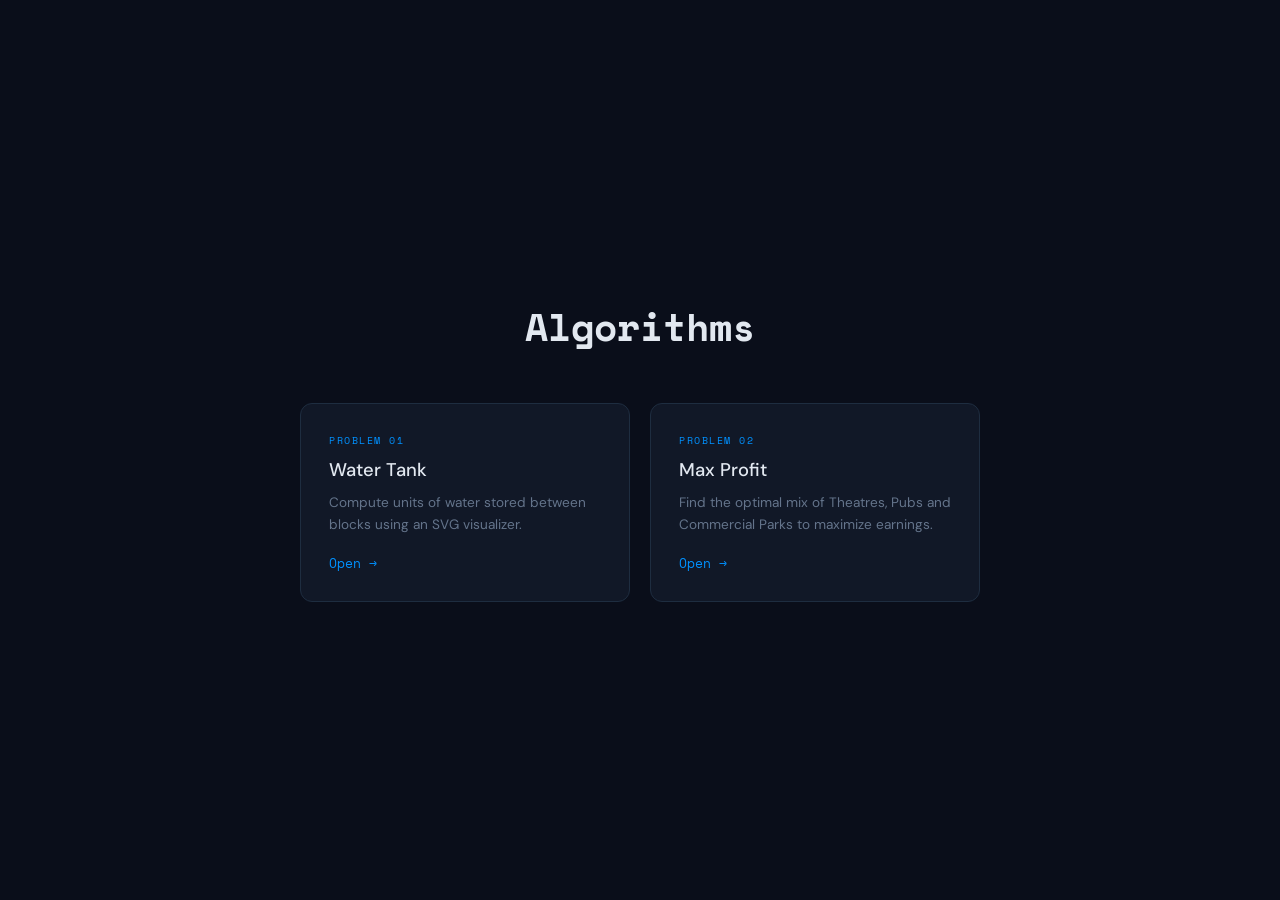
<file: algorithms/index.html>
<!DOCTYPE html>
<html lang="en">
<head>
  <meta charset="UTF-8" />
  <meta name="viewport" content="width=device-width, initial-scale=1.0" />
  <title>EverQuint — Algorithms</title>
  <link href="https://fonts.googleapis.com/css2?family=Space+Mono:wght@400;700&family=DM+Sans:wght@300;400;500&display=swap" rel="stylesheet" />
  <link rel="stylesheet" href="styles.css" />
  <style>
    body { justify-content: center; }
  </style>
</head>
<body>
  <header>
    <h1>Algorithms</h1>
  </header>

  <div class="grid">
    <a class="grid-card" href="water-tank/index.html">
      <span class="card-tag">Problem 01</span>
      <h2>Water Tank</h2>
      <p>Compute units of water stored between blocks using an SVG visualizer.</p>
      <span class="card-arrow">Open →</span>
    </a>
    <a class="grid-card" href="max-profit/index.html">
      <span class="card-tag">Problem 02</span>
      <h2>Max Profit</h2>
      <p>Find the optimal mix of Theatres, Pubs and Commercial Parks to maximize earnings.</p>
      <span class="card-arrow">Open →</span>
    </a>
  </div>
</body>
</html>
</file>
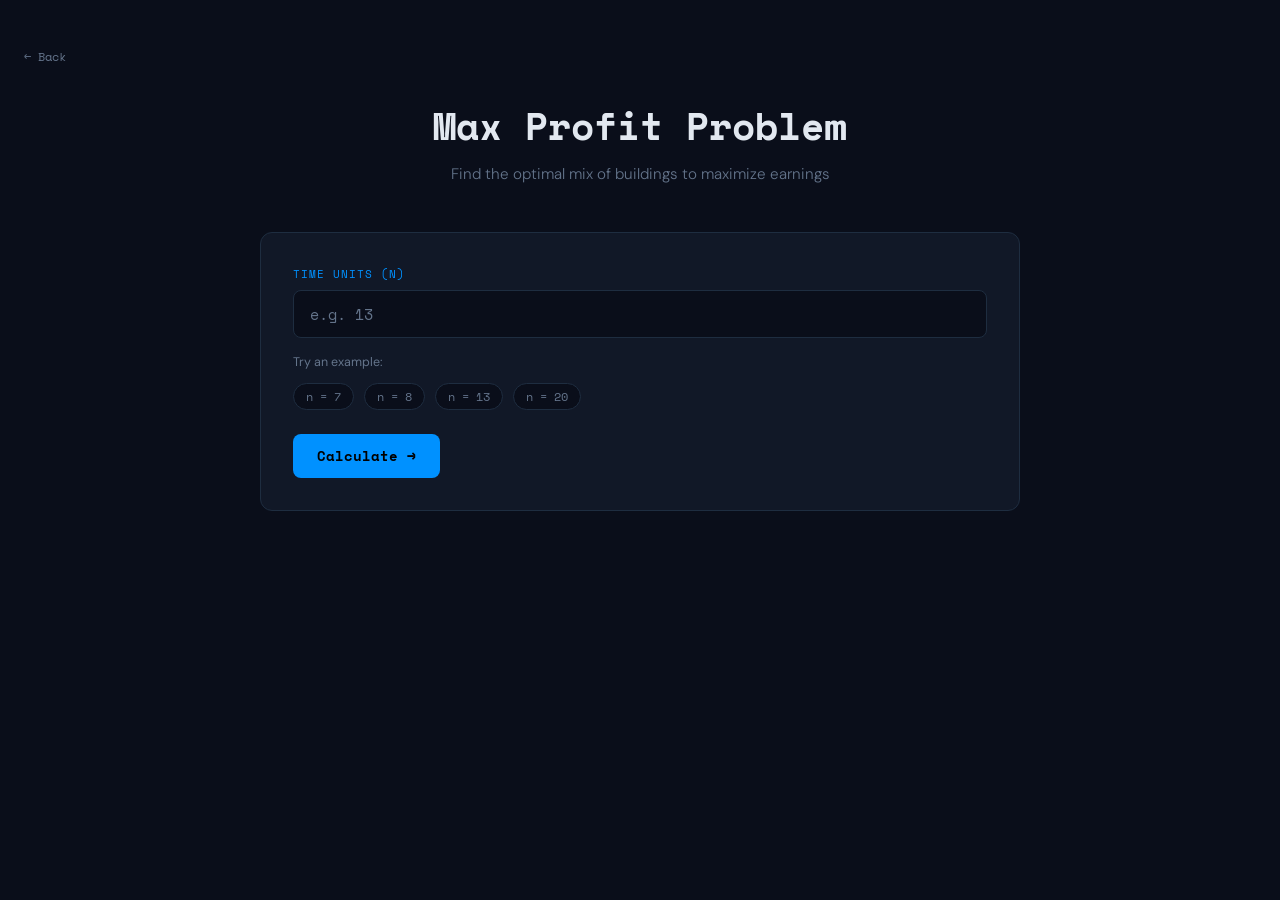
<file: algorithms/max-profit/index.html>
<!DOCTYPE html>
<html lang="en">
<head>
  <meta charset="UTF-8" />
  <meta name="viewport" content="width=device-width, initial-scale=1.0" />
  <title>Max Profit Problem</title>
  <link href="https://fonts.googleapis.com/css2?family=Space+Mono:wght@400;700&family=DM+Sans:wght@300;400;500&display=swap" rel="stylesheet" />
  <link rel="stylesheet" href="../styles.css" />
</head>
<body>
  <a class="back" href="../index.html">← Back</a>

  <header>
    <h1>Max Profit Problem</h1>
    <p>Find the optimal mix of buildings to maximize earnings</p>
  </header>

  <div class="card">
    <div class="input-wrap">
      <label class="input-label" for="timeInput">Time Units (n)</label>
      <input type="number" id="timeInput" placeholder="e.g. 13" min="0" autocomplete="off" />
      <div class="error" id="errorMsg"></div>
    </div>

    <div style="margin-top: 12px;">
      <span style="font-size:0.78rem; color: var(--muted);">Try an example:</span>
      <div class="examples">
        <span class="example-chip" onclick="loadExample(7)">n = 7</span>
        <span class="example-chip" onclick="loadExample(8)">n = 8</span>
        <span class="example-chip" onclick="loadExample(13)">n = 13</span>
        <span class="example-chip" onclick="loadExample(20)">n = 20</span>
      </div>
    </div>

    <button onclick="solve()">Calculate →</button>

    <div class="result-section" id="resultSection">
      <div class="divider"></div>

      <div class="result-badge">
        <span class="label">Max Earnings</span>
        <span class="value" id="resultValue">$0</span>
      </div>

      <div style="margin-bottom: 12px;">
        <span class="input-label">Optimal Solutions</span>
        <div class="solutions-list" id="solutionsList"></div>
      </div>

      <div class="divider"></div>

      <div style="margin-top: 4px;">
        <span class="input-label" style="margin-bottom: 12px; display:block;">Building Reference</span>
        <div class="solutions-list">
          <div class="solution-item">
            <span style="color: var(--accent); font-family: 'Space Mono', monospace;">T — Theatre</span>
            <span style="color: var(--muted); font-size: 0.78rem;">5 units to build · $1500/unit operational</span>
          </div>
          <div class="solution-item">
            <span style="color: var(--accent); font-family: 'Space Mono', monospace;">P — Pub</span>
            <span style="color: var(--muted); font-size: 0.78rem;">4 units to build · $1000/unit operational</span>
          </div>
          <div class="solution-item">
            <span style="color: var(--accent); font-family: 'Space Mono', monospace;">C — Commercial Park</span>
            <span style="color: var(--muted); font-size: 0.78rem;">10 units to build · $2000/unit operational</span>
          </div>
        </div>
      </div>
    </div>
  </div>

  <script src="script.js"></script>
</body>
</html>
</file>
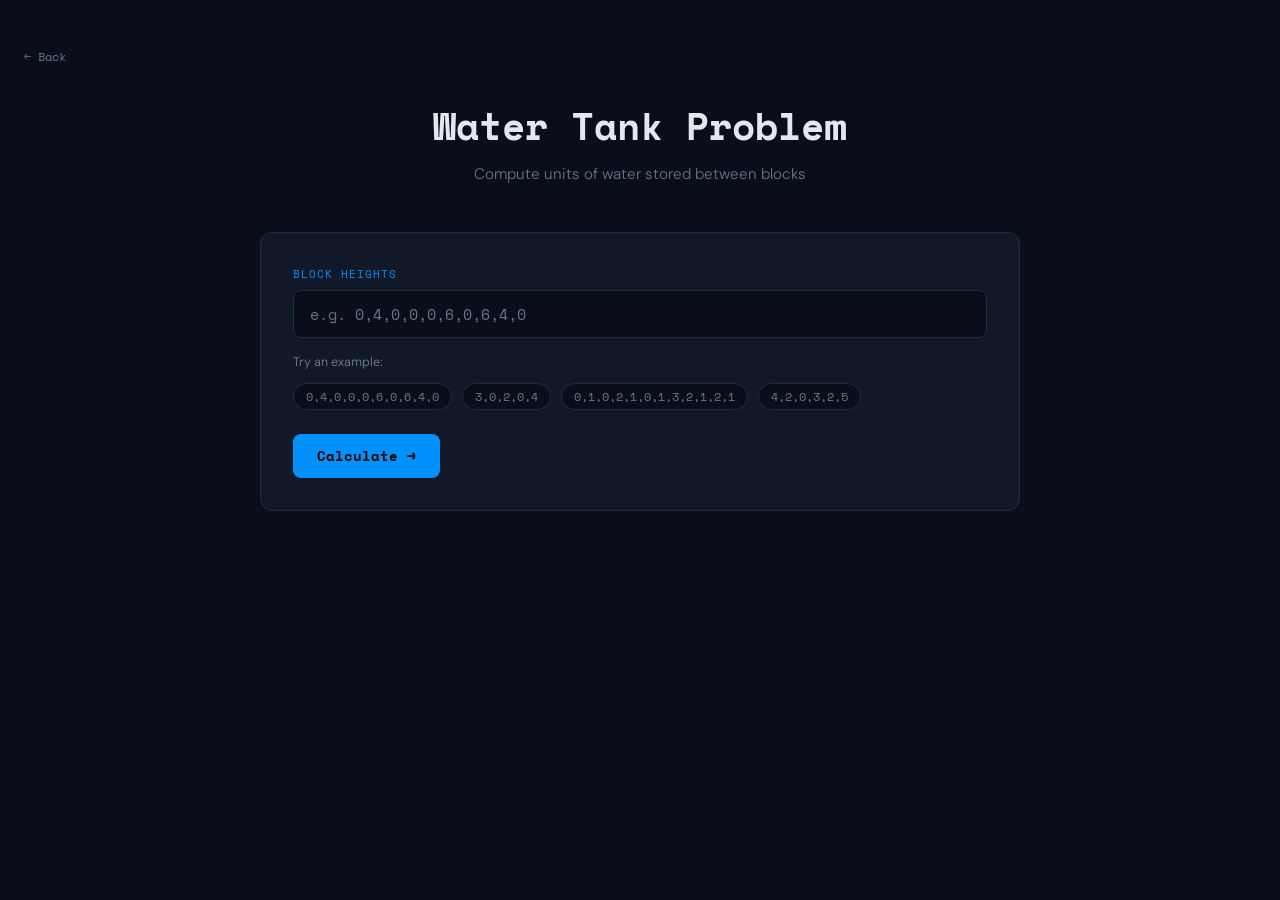
<file: algorithms/water-tank/index.html>
<!DOCTYPE html>
<html lang="en">
<head>
  <meta charset="UTF-8" />
  <meta name="viewport" content="width=device-width, initial-scale=1.0" />
  <title>Water Tank Problem</title>
  <link href="https://fonts.googleapis.com/css2?family=Space+Mono:wght@400;700&family=DM+Sans:wght@300;400;500&display=swap" rel="stylesheet" />
  <link rel="stylesheet" href="../styles.css" />
</head>
<body>
  <a class="back" href="../index.html">← Back</a>

  <header>
    <h1>Water Tank Problem</h1>
    <p>Compute units of water stored between blocks</p>
  </header>

  <div class="card">
    <div class="input-wrap">
      <label class="input-label" for="heightInput">Block Heights</label>
      <input type="text" id="heightInput" placeholder="e.g. 0,4,0,0,0,6,0,6,4,0" autocomplete="off" spellcheck="false" />
      <div class="error" id="errorMsg"></div>
    </div>

    <div style="margin-top: 12px;">
      <span style="font-size:0.78rem; color: var(--muted);">Try an example:</span>
      <div class="examples">
        <span class="example-chip" onclick="loadExample('0,4,0,0,0,6,0,6,4,0')">0,4,0,0,0,6,0,6,4,0</span>
        <span class="example-chip" onclick="loadExample('3,0,2,0,4')">3,0,2,0,4</span>
        <span class="example-chip" onclick="loadExample('0,1,0,2,1,0,1,3,2,1,2,1')">0,1,0,2,1,0,1,3,2,1,2,1</span>
        <span class="example-chip" onclick="loadExample('4,2,0,3,2,5')">4,2,0,3,2,5</span>
      </div>
    </div>

    <button onclick="solve()">Calculate →</button>

    <div class="result-section" id="resultSection">
      <div class="divider"></div>
      <div class="result-badge">
        <span class="label">Water Stored</span>
        <span class="value" id="resultValue">0 units</span>
      </div>
      <div class="svg-wrap" id="svgWrap"></div>
      <div class="legend">
        <div class="legend-item">
          <div class="legend-dot" style="background: var(--block);"></div>Block
        </div>
        <div class="legend-item">
          <div class="legend-dot" style="background: var(--water); opacity: 0.85;"></div>Water
        </div>
        <div class="legend-item">
          <div class="legend-dot" style="background: var(--empty); border: 1px solid var(--border);"></div>Empty
        </div>
      </div>
    </div>
  </div>

  <script src="script.js"></script>
</body>
</html>
</file>
<file: algorithms/styles.css>
*, *::before, *::after { box-sizing: border-box; margin: 0; padding: 0; }

:root {
  --bg: #0a0e1a;
  --surface: #111827;
  --border: #1e2d40;
  --accent: #0091ff;
  --accent2: #f0c040;
  --water: #00aaee;
  --block: #e8b400;
  --empty: #1a2535;
  --text: #e2e8f0;
  --muted: #64748b;
  --radius: 8px;
}

body {
  font-family: 'DM Sans', sans-serif;
  background: var(--bg);
  color: var(--text);
  min-height: 100vh;
  display: flex;
  flex-direction: column;
  align-items: center;
  padding: 48px 24px;
}

.back {
  align-self: flex-start;
  font-family: 'Space Mono', monospace;
  font-size: 0.75rem;
  color: var(--muted);
  text-decoration: none;
  margin-bottom: 32px;
  transition: color 0.2s;
}
.back:hover { color: var(--accent); }

header {
  text-align: center;
  margin-bottom: 48px;
}
header h1 {
  font-family: 'Space Mono', monospace;
  font-size: clamp(1.6rem, 4vw, 2.4rem);
  font-weight: 700;
  color: var(--text);
}
header h1 span { color: var(--accent); }
header p { margin-top: 10px; color: var(--muted); font-size: 0.95rem; font-weight: 300; }

.card {
  background: var(--surface);
  border: 1px solid var(--border);
  border-radius: 12px;
  padding: 32px;
  width: 100%;
  max-width: 760px;
}

.input-wrap { position: relative; }

.input-label {
  font-family: 'Space Mono', monospace;
  font-size: 0.7rem;
  color: var(--accent);
  letter-spacing: 1px;
  text-transform: uppercase;
  margin-bottom: 8px;
  display: block;
}

input[type="text"],
input[type="number"] {
  width: 100%;
  background: var(--bg);
  border: 1px solid var(--border);
  border-radius: var(--radius);
  color: var(--text);
  font-family: 'Space Mono', monospace;
  font-size: 0.95rem;
  padding: 12px 16px;
  outline: none;
  transition: border-color 0.2s;
}
input[type="text"]:focus,
input[type="number"]:focus { border-color: var(--accent); }
input::placeholder { color: var(--muted); }

button {
  font-family: 'Space Mono', monospace;
  font-size: 0.85rem;
  font-weight: 700;
  background: var(--accent);
  color: #000;
  border: none;
  border-radius: var(--radius);
  padding: 12px 24px;
  cursor: pointer;
  transition: opacity 0.2s, transform 0.1s;
  margin-top: 24px;
}
button:hover { opacity: 0.85; }
button:active { transform: scale(0.97); }

.error {
  color: #f87171;
  font-size: 0.85rem;
  margin-top: 8px;
  font-family: 'Space Mono', monospace;
  display: none;
}

.divider { height: 1px; background: var(--border); margin: 28px 0; }

.result-section { margin-top: 36px; display: none; }

.result-badge {
  display: inline-flex;
  align-items: center;
  gap: 10px;
  background: rgba(0, 200, 255, 0.08);
  border: 1px solid rgba(0, 200, 255, 0.2);
  border-radius: 100px;
  padding: 8px 20px;
  margin-bottom: 28px;
}
.result-badge .label {
  font-size: 0.8rem;
  color: var(--muted);
  font-family: 'Space Mono', monospace;
  text-transform: uppercase;
  letter-spacing: 1px;
}
.result-badge .value {
  font-size: 1.2rem;
  font-family: 'Space Mono', monospace;
  font-weight: 700;
  color: var(--accent);
}

/* Water tank specific */
.svg-wrap { width: 100%; overflow-x: auto; }
svg { display: block; }

.legend { display: flex; gap: 24px; margin-top: 20px; flex-wrap: wrap; }
.legend-item { display: flex; align-items: center; gap: 8px; font-size: 0.82rem; color: var(--muted); }
.legend-dot { width: 14px; height: 14px; border-radius: 3px; }

.examples { display: flex; gap: 10px; flex-wrap: wrap; margin-top: 12px; }
.example-chip {
  font-family: 'Space Mono', monospace;
  font-size: 0.72rem;
  color: var(--muted);
  background: var(--bg);
  border: 1px solid var(--border);
  border-radius: 100px;
  padding: 4px 12px;
  cursor: pointer;
  transition: border-color 0.2s, color 0.2s;
}
.example-chip:hover { border-color: var(--accent); color: var(--accent); }

/* Max profit specific */
.solutions-list {
  display: flex;
  flex-direction: column;
  gap: 12px;
  margin-top: 4px;
}

.solution-item {
  background: var(--bg);
  border: 1px solid var(--border);
  border-radius: var(--radius);
  padding: 14px 18px;
  font-family: 'Space Mono', monospace;
  font-size: 0.85rem;
  display: flex;
  align-items: center;
  justify-content: space-between;
  flex-wrap: wrap;
  gap: 8px;
}

.solution-item .sol-label {
  color: var(--muted);
  font-size: 0.7rem;
  text-transform: uppercase;
  letter-spacing: 1px;
  margin-bottom: 4px;
}

.solution-item .sol-mix {
  color: var(--text);
}

.solution-item .sol-mix span {
  color: var(--accent);
}

/* Landing page grid */
.grid {
  display: grid;
  grid-template-columns: repeat(auto-fit, minmax(280px, 1fr));
  gap: 20px;
  width: 100%;
  max-width: 680px;
}

.grid-card {
  background: var(--surface);
  border: 1px solid var(--border);
  border-radius: 12px;
  padding: 28px;
  text-decoration: none;
  color: inherit;
  transition: border-color 0.2s, transform 0.15s;
  display: flex;
  flex-direction: column;
  gap: 10px;
}
.grid-card:hover { border-color: var(--accent); transform: translateY(-2px); }
.grid-card .card-tag {
  font-family: 'Space Mono', monospace;
  font-size: 0.65rem;
  text-transform: uppercase;
  letter-spacing: 1.5px;
  color: var(--accent);
}
.grid-card h2 { font-size: 1.15rem; font-weight: 500; }
.grid-card p { font-size: 0.85rem; color: var(--muted); line-height: 1.6; }
.grid-card .card-arrow { margin-top: 8px; font-family: 'Space Mono', monospace; font-size: 0.8rem; color: var(--accent); }
</file>
